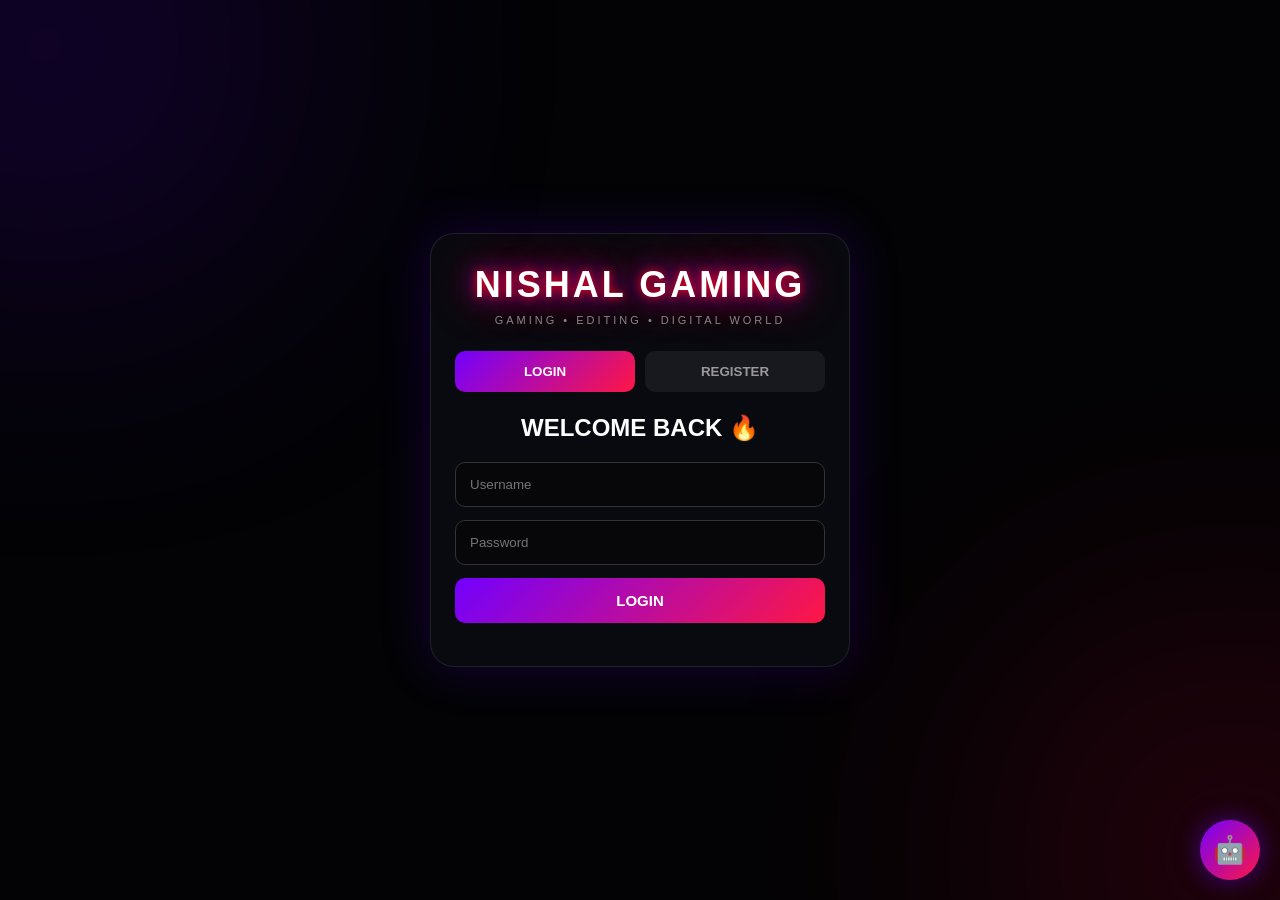
<file: index.html>
<!DOCTYPE html>
<html lang="en">
<head>
<meta charset="UTF-8">
<meta name="viewport" content="width=device-width, initial-scale=1.0">
<title>NISHAL GAMING</title>

<style>
*{
    margin:0;
    padding:0;
    box-sizing:border-box;
}

html,body{
    min-height:100%;
}

body{
    min-height:100vh;
    background:#030305;
    color:#fff;
    font-family:Arial,sans-serif;
    overflow-x:hidden;
}

/* BACKGROUND */

body::before{
    content:"";
    position:fixed;
    width:450px;
    height:450px;
    left:-180px;
    top:-180px;
    border-radius:50%;
    background:#6500ff;
    filter:blur(140px);
    opacity:.22;
    z-index:-2;
    animation:purpleGlow 7s infinite alternate;
}

body::after{
    content:"";
    position:fixed;
    width:450px;
    height:450px;
    right:-180px;
    bottom:-180px;
    border-radius:50%;
    background:#ff003c;
    filter:blur(140px);
    opacity:.18;
    z-index:-2;
    animation:redGlow 8s infinite alternate;
}

@keyframes purpleGlow{
    to{transform:translate(160px,120px);}
}

@keyframes redGlow{
    to{transform:translate(-150px,-120px);}
}

/* SNOW */

.snow{
    position:fixed;
    top:-30px;
    color:white;
    pointer-events:none;
    z-index:50;
    animation:snowFall linear infinite;
}

@keyframes snowFall{
    from{
        transform:translateY(-30px) rotate(0deg);
        opacity:0;
    }

    10%{
        opacity:1;
    }

    to{
        transform:translateY(110vh) rotate(360deg);
        opacity:.15;
    }
}

/* AUTH */

#auth{
    min-height:100vh;
    display:flex;
    align-items:center;
    justify-content:center;
    padding:20px;
}

.authBox{
    width:100%;
    max-width:420px;
    padding:30px 24px;
    background:rgba(10,10,17,.94);
    border:1px solid #ffffff18;
    border-radius:24px;
    box-shadow:0 0 50px #6500ff35;
}

.logo{
    text-align:center;
    font-size:36px;
    font-weight:900;
    letter-spacing:3px;
    text-shadow:
        0 0 10px red,
        0 0 25px #7200ff,
        0 0 45px red;
}

.subtitle{
    text-align:center;
    margin:8px 0 25px;
    color:#888;
    font-size:11px;
    letter-spacing:3px;
}

.tabs{
    display:flex;
    gap:10px;
    margin-bottom:22px;
}

.tab{
    flex:1;
    padding:13px;
    border:0;
    border-radius:10px;
    background:#18181f;
    color:#999;
    font-weight:bold;
    cursor:pointer;
}

.tab.active{
    background:linear-gradient(135deg,#7200ff,#ff1744);
    color:white;
}

.form{
    display:none;
}

.form.active{
    display:block;
}

.form h2{
    text-align:center;
    margin-bottom:20px;
}

input{
    width:100%;
    padding:14px;
    margin-bottom:13px;
    border-radius:10px;
    border:1px solid #333;
    background:#07070a;
    color:white;
    outline:none;
}

input:focus{
    border-color:#7200ff;
}

.mainBtn{
    width:100%;
    padding:14px;
    border:0;
    border-radius:10px;
    background:linear-gradient(135deg,#7200ff,#ff1744);
    color:white;
    font-weight:bold;
    font-size:15px;
    cursor:pointer;
}

.message{
    text-align:center;
    color:#aaa;
    margin-top:13px;
    font-size:13px;
}

/* DASHBOARD */

#dashboard{
    display:none;
    min-height:100vh;
}

.navbar{
    padding:17px 5%;
    display:flex;
    justify-content:space-between;
    align-items:center;
    position:sticky;
    top:0;
    z-index:20;
    background:rgba(5,5,9,.88);
    border-bottom:1px solid #ffffff12;
    backdrop-filter:blur(15px);
}

.navLogo{
    font-weight:900;
    font-size:21px;
    text-shadow:0 0 15px red;
}

.logout{
    padding:9px 17px;
    border-radius:9px;
    border:1px solid #444;
    background:#111;
    color:white;
    cursor:pointer;
}

.content{
    width:100%;
    max-width:1200px;
    margin:auto;
    padding:30px 20px;
}

/* HERO */

.hero{
    position:relative;
    overflow:hidden;
    padding:35px;
    border-radius:25px;
    background:
        linear-gradient(120deg,#6500ff35,#ff003c18),
        rgba(10,10,17,.92);
    border:1px solid #ffffff14;
    box-shadow:0 0 40px #6500ff25;
}

.hero small{
    color:#a888ff;
    letter-spacing:2px;
}

.hero h1{
    margin:10px 0;
    font-size:clamp(32px,7vw,60px);
}

.hero p{
    max-width:650px;
    color:#aaa;
    line-height:1.7;
}

.premium{
    display:inline-block;
    margin-top:20px;
    padding:11px 20px;
    border-radius:30px;
    background:linear-gradient(135deg,#ffd700,#ff7b00);
    color:#111;
    font-weight:900;
}

/* GAMER */

.gamer{
    position:absolute;
    right:7%;
    bottom:10px;
    font-size:85px;
    animation:dance .8s infinite alternate;
}

@keyframes dance{
    from{
        transform:rotate(-8deg) translateY(0);
    }

    to{
        transform:rotate(8deg) translateY(-15px);
    }
}

/* STATS */

.stats{
    display:grid;
    grid-template-columns:repeat(4,1fr);
    gap:15px;
    margin-top:22px;
}

.stat{
    padding:22px;
    border-radius:18px;
    background:rgba(10,10,17,.9);
    border:1px solid #ffffff12;
}

.statIcon{
    font-size:28px;
}

.stat h3{
    margin:8px 0 5px;
}

.stat p{
    color:#888;
    font-size:13px;
}

/* GAMING HUB */

.title{
    margin:30px 0 15px;
}

.menu{
    display:grid;
    grid-template-columns:repeat(3,1fr);
    gap:15px;
}

.card{
    padding:25px;
    border-radius:18px;
    background:linear-gradient(145deg,#11111a,#08080d);
    border:1px solid #ffffff12;
    transition:.25s;
}

.card:hover{
    transform:translateY(-5px);
    border-color:#7200ff;
    box-shadow:0 0 25px #7200ff30;
}

.card span{
    font-size:32px;
}

.card h3{
    margin:12px 0 7px;
}

.card p{
    color:#888;
    font-size:13px;
    line-height:1.5;
}

/* NEW BUTTONS */

.siteBtn{
    display:inline-block;
    margin-top:14px;
    margin-right:6px;
    padding:10px 14px;
    border:0;
    border-radius:9px;
    background:linear-gradient(135deg,#7200ff,#ff1744);
    color:#fff;
    text-decoration:none;
    font-size:12px;
    font-weight:bold;
    cursor:pointer;
}

.siteBtn:hover{
    transform:translateY(-2px);
    box-shadow:0 0 15px #7200ff55;
}

footer{
    padding:30px;
    text-align:center;
    color:#555;
    font-size:12px;
}

/* MOBILE */

@media(max-width:800px){

    .stats{
        grid-template-columns:repeat(2,1fr);
    }

    .menu{
        grid-template-columns:1fr 1fr;
    }

    .gamer{
        opacity:.3;
    }
}

@media(max-width:500px){

    .logo{
        font-size:29px;
    }

    .hero{
        padding:25px 20px;
    }

    .gamer{
        font-size:60px;
    }

    .menu{
        grid-template-columns:1fr;
    }
}
</style>
</head>

<body>

<!-- SNOW -->

<div class="snow" style="left:5%;font-size:16px;animation-duration:7s;">❄</div>
<div class="snow" style="left:15%;font-size:12px;animation-duration:10s;">❄</div>
<div class="snow" style="left:28%;font-size:18px;animation-duration:8s;">❄</div>
<div class="snow" style="left:42%;font-size:13px;animation-duration:11s;">❄</div>
<div class="snow" style="left:55%;font-size:18px;animation-duration:9s;">❄</div>
<div class="snow" style="left:68%;font-size:14px;animation-duration:12s;">❄</div>
<div class="snow" style="left:80%;font-size:17px;animation-duration:8s;">❄</div>
<div class="snow" style="left:93%;font-size:13px;animation-duration:10s;">❄</div>

<!-- LOGIN -->

<section id="auth">

<div class="authBox">

    <div class="logo">
        NISHAL GAMING
    </div>

    <div class="subtitle">
        GAMING • EDITING • DIGITAL WORLD
    </div>

    <div class="tabs">

        <button id="loginTab"
        class="tab active"
        onclick="showLogin()">
        LOGIN
        </button>

        <button id="registerTab"
        class="tab"
        onclick="showRegister()">
        REGISTER
        </button>

    </div>

    <div id="loginForm" class="form active">

        <h2>WELCOME BACK 🔥</h2>

        <input
        id="loginUsername"
        type="text"
        placeholder="Username">

        <input
        id="loginPassword"
        type="password"
        placeholder="Password">

        <button
        class="mainBtn"
        onclick="login()">
        LOGIN
        </button>

        <div
        id="loginMessage"
        class="message">
        </div>

    </div>

    <div id="registerForm" class="form">

        <h2>CREATE ACCOUNT</h2>

        <input
        id="registerUsername"
        type="text"
        placeholder="Username">

        <input
        id="registerEmail"
        type="email"
        placeholder="Email">

        <input
        id="registerPassword"
        type="password"
        placeholder="Password">

        <button
        class="mainBtn"
        onclick="register()">
        REGISTER
        </button>

        <div
        id="registerMessage"
        class="message">
        </div>

    </div>

</div>

</section>

<!-- DASHBOARD -->

<section id="dashboard">

<nav class="navbar">

    <div class="navLogo">
        NISHAL GAMING
    </div>

    <button
    class="logout"
    onclick="logout()">
        LOGOUT
    </button>

</nav>

<div class="content">

    <div class="hero">

        <small>
            OFFICIAL GAMING DASHBOARD
        </small>

        <h1>
            WELCOME,
            <span id="welcomeUser">GAMER</span>
            🔥
        </h1>

        <p>
            Welcome to NISHAL GAMING.
            Enter the gaming world and explore
            our premium digital experience.
        </p>

        <div class="premium">
            💎 PREMIUM MEMBER
        </div>

        <div class="gamer">
            🕺🎮
        </div>

    </div>

    <div class="stats">

        <div class="stat">
            <div class="statIcon">🎮</div>
            <h3>GAMING</h3>
            <p>READY TO PLAY</p>
        </div>

        <div class="stat">
            <div class="statIcon">⚡</div>
            <h3>STATUS</h3>
            <p>ONLINE</p>
        </div>

        <div class="stat">
            <div class="statIcon">🏆</div>
            <h3>LEVEL</h3>
            <p>PRO GAMER</p>
        </div>

        <div class="stat">
            <div class="statIcon">💎</div>
            <h3>MEMBERSHIP</h3>
            <p>PREMIUM</p>
        </div>

    </div>

    <h2 class="title">
        🎮 GAMING HUB
    </h2>

    <div class="menu">

        <!-- GAMES -->

        <div class="card">

            <span>🎮</span>

            <h3>GAMES</h3>

            <p>
                Play online games.
            </p>

            <a
            class="siteBtn"
            href="https://poki.com/"
            target="_blank"
            rel="noopener">
                POKI →
            </a>

            <a
            class="siteBtn"
            href="https://www.crazygames.com/"
            target="_blank"
            rel="noopener">
                CRAZYGAMES →
            </a>

        </div>
        <!-- TOPUP STORE -->

<div class="card">

    <span>💎</span>

    <h3>TOPUP STORE</h3>

    <p>
        Gaming top-up services
        and special offers.
    </p>

    <a
        class="siteBtn"
        href="topup.html"
        target="_blank"
        rel="noopener">
        OPEN STORE →
    </a>

</div>
        <!-- ACHIEVEMENTS -->

        <div class="card">

            <span>🏆</span>

            <h3>ACHIEVEMENTS</h3>

            <p>
                Track your achievements.
            </p>

        </div>

        <!-- EDITING -->

        <div class="card">

            <span>🎨</span>

            <h3>EDITING</h3>

            <p>
                Creative editing section.
            </p>

        </div>

        <!-- PROFILE -->

        <div class="card">

            <span>👤</span>

            <h3>PROFILE</h3>

            <p>
                Your gaming profile.
            </p>

        </div>

        <!-- PREMIUM -->

        <div class="card">

            <span>💎</span>

            <h3>PREMIUM</h3>

            <p>
                Premium gaming features.
            </p>

        </div>

        <!-- WHATSAPP -->

        <div class="card">

            <span>💬</span>

            <h3>WHATSAPP</h3>

            <p>
                Chat with NISHAL GAMING.
            </p>

            <button
            class="siteBtn"
            onclick="openWhatsApp()">
                OPEN WHATSAPP →
            </button>

        </div>

    </div>

</div>

<footer>
    © 2026 NISHAL GAMING • ALL RIGHTS RESERVED
</footer>

</section>

<script>

/* LOGIN TAB */

function showLogin(){

    document.getElementById("loginForm")
    .classList.add("active");

    document.getElementById("registerForm")
    .classList.remove("active");

    document.getElementById("loginTab")
    .classList.add("active");

    document.getElementById("registerTab")
    .classList.remove("active");
}


/* REGISTER TAB */

function showRegister(){

    document.getElementById("registerForm")
    .classList.add("active");

    document.getElementById("loginForm")
    .classList.remove("active");

    document.getElementById("registerTab")
    .classList.add("active");

    document.getElementById("loginTab")
    .classList.remove("active");
}


/* REGISTER */

function register(){

    let username =
    document.getElementById("registerUsername")
    .value.trim();

    let email =
    document.getElementById("registerEmail")
    .value.trim();

    let password =
    document.getElementById("registerPassword")
    .value;

    if(
        username === "" ||
        email === "" ||
        password === ""
    ){

        document.getElementById("registerMessage")
        .innerText =
        "PLEASE FILL ALL FIELDS.";

        return;
    }

    localStorage.setItem(
        "NG_USERNAME",
        username
    );

    localStorage.setItem(
        "NG_EMAIL",
        email
    );

    localStorage.setItem(
        "NG_PASSWORD",
        password
    );

    document.getElementById("registerMessage")
    .innerText =
    "ACCOUNT CREATED SUCCESSFULLY 🔥";

    setTimeout(function(){

        showLogin();

    },1000);
}


/* LOGIN */

function login(){

    let username =
    document.getElementById("loginUsername")
    .value.trim();

    let password =
    document.getElementById("loginPassword")
    .value;

    let savedUsername =
    localStorage.getItem("NG_USERNAME");

    let savedPassword =
    localStorage.getItem("NG_PASSWORD");

    if(
        username === savedUsername &&
        password === savedPassword
    ){

        document.getElementById("auth")
        .style.display = "none";

        document.getElementById("dashboard")
        .style.display = "block";

        document.getElementById("welcomeUser")
        .innerText = username;

        window.scrollTo(0,0);

    }else{

        document.getElementById("loginMessage")
        .innerText =
        "INVALID USERNAME OR PASSWORD.";
    }
}


/* LOGOUT */

function logout(){

    document.getElementById("dashboard")
    .style.display = "none";

    document.getElementById("auth")
    .style.display = "flex";
}


/* WHATSAPP */

function openWhatsApp(){

    const phone = "94772918072";

    const message =
        "Hello NISHAL GAMING! I came from your website.";

    const url =
        "https://wa.me/" +
        phone +
        "?text=" +
        encodeURIComponent(message);

    window.open(
        url,
        "_blank"
    );
}

</script>
<!-- NISHAL AI ASSISTANT -->

<style>
.aiButton{
    position:fixed;
    right:20px;
    bottom:20px;
    width:60px;
    height:60px;
    border:0;
    border-radius:50%;
    background:linear-gradient(135deg,#7200ff,#ff1744);
    color:white;
    font-size:27px;
    cursor:pointer;
    z-index:9999;
    box-shadow:0 0 25px #7200ff80;
}

.aiBox{
    display:none;
    position:fixed;
    right:20px;
    bottom:90px;
    width:320px;
    max-width:calc(100vw - 40px);
    background:#0b0b12;
    border:1px solid #ffffff20;
    border-radius:20px;
    overflow:hidden;
    z-index:10000;
    box-shadow:0 0 40px #7200ff55;
}

.aiHeader{
    padding:15px;
    background:linear-gradient(135deg,#7200ff,#ff1744);
    display:flex;
    justify-content:space-between;
    align-items:center;
    font-weight:bold;
}

.aiClose{
    border:0;
    background:none;
    color:white;
    font-size:22px;
}

.aiMessages{
    height:250px;
    overflow-y:auto;
    padding:12px;
}

.aiMessage{
    padding:10px;
    margin-bottom:9px;
    border-radius:12px;
    font-size:13px;
}

.aiBot{
    background:#18181f;
}

.aiUser{
    background:#6500ff;
    text-align:right;
}

.aiInput{
    display:flex;
    gap:6px;
    padding:10px;
    border-top:1px solid #ffffff15;
}

.aiInput input{
    flex:1;
    margin:0;
    padding:10px;
}

.aiSend{
    width:45px;
    border:0;
    border-radius:9px;
    background:#7200ff;
    color:white;
}
</style>

<button class="aiButton" onclick="toggleAI()">🤖</button>

<div id="aiBox" class="aiBox">

    <div class="aiHeader">
        <span>🤖 NISHAL AI</span>

        <button
            class="aiClose"
            onclick="toggleAI()">
            ×
        </button>
    </div>

    <div id="aiMessages" class="aiMessages">

        <div class="aiMessage aiBot">
            👋 Hi Gamer!<br>
            Welcome to NISHAL GAMING.<br>
            How can I help you?
        </div>

    </div>

    <div class="aiInput">

        <input
            id="aiInput"
            type="text"
            placeholder="Ask NISHAL AI..."
            onkeydown="if(event.key==='Enter')sendAI()">

        <button
            class="aiSend"
            onclick="sendAI()">
            ➤
        </button>

    </div>

</div>

<script>

function toggleAI(){

    const box =
        document.getElementById("aiBox");

    box.style.display =
        box.style.display === "block"
        ? "none"
        : "block";
}


function sendAI(){

    const input =
        document.getElementById("aiInput");

    const messages =
        document.getElementById("aiMessages");

    const text =
        input.value.trim();

    if(!text) return;

    messages.innerHTML +=
        `<div class="aiMessage aiUser">
            ${text}
        </div>`;

    let reply =
        "🚀 Thanks for your message!";


    const q =
        text.toLowerCase();


    if(q.includes("hello") || q.includes("hi")){

        reply =
        "👋 Hello Gamer! Welcome to NISHAL GAMING! 🎮";

    }else if(
        q.includes("topup") ||
        q.includes("top up")
    ){

        reply =
        "💎 TOPUP STORE is currently COMING SOON!";

    }else if(q.includes("poki")){

        reply =
        "🎮 You can find POKI in the Gaming section.";

    }else if(
        q.includes("crazy") ||
        q.includes("games")
    ){

        reply =
        "🔥 CRAZYGAMES is available in the Gaming section.";

    }else if(q.includes("contact")){

        reply =
        "💬 You can contact NISHAL GAMING through WhatsApp.";

    }else{

        reply =
        "🤖 I'm NISHAL AI. Try asking about Top-Up, Games, POKI or Contact.";

    }


    setTimeout(function(){

        messages.innerHTML +=
            `<div class="aiMessage aiBot">
                ${reply}
            </div>`;

        messages.scrollTop =
            messages.scrollHeight;

    },500);

    input.value="";
}

</script>
</body>
  </html>
</file>
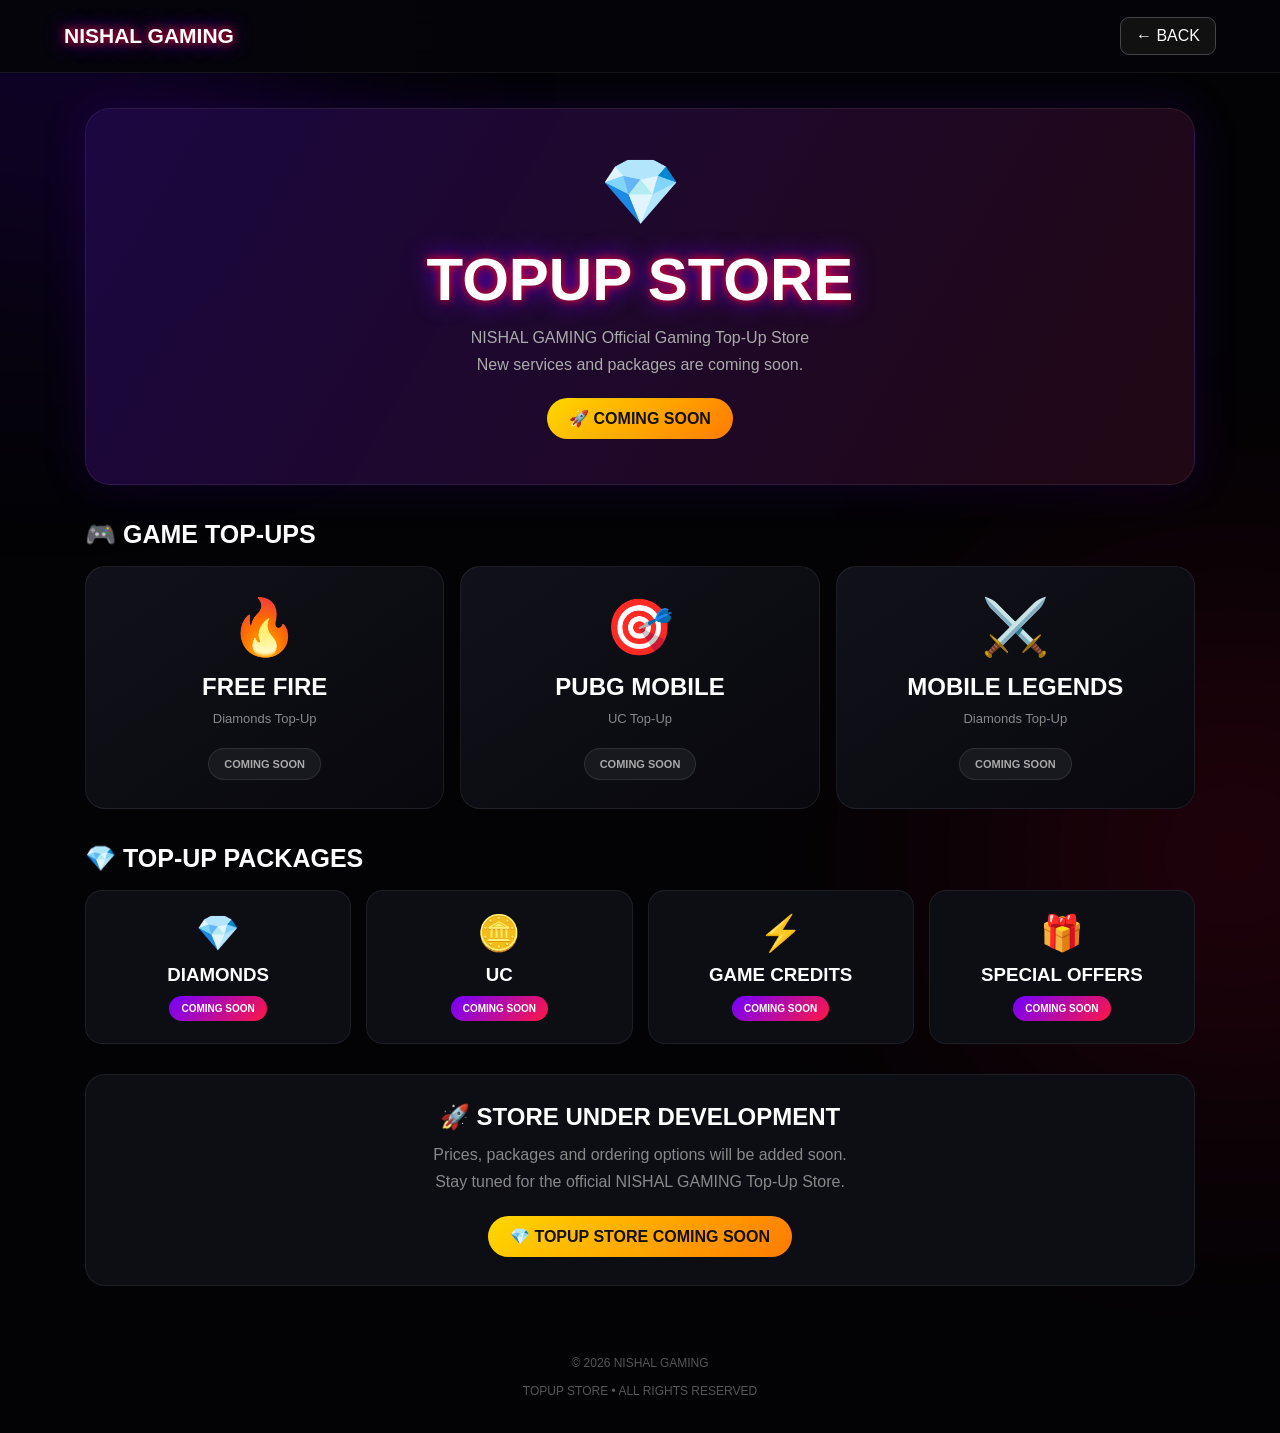
<file: topup.html>
<!DOCTYPE html>
<html lang="en">
<head>
<meta charset="UTF-8">
<meta name="viewport" content="width=device-width, initial-scale=1.0">
<title>NISHAL GAMING TOPUP</title>

<style>
*{
    margin:0;
    padding:0;
    box-sizing:border-box;
}

body{
    min-height:100vh;
    background:#030305;
    color:#fff;
    font-family:Arial,sans-serif;
    overflow-x:hidden;
}

/* BACKGROUND */

body::before{
    content:"";
    position:fixed;
    width:450px;
    height:450px;
    left:-180px;
    top:-180px;
    border-radius:50%;
    background:#6500ff;
    filter:blur(140px);
    opacity:.22;
    z-index:-2;
    animation:purple 7s infinite alternate;
}

body::after{
    content:"";
    position:fixed;
    width:450px;
    height:450px;
    right:-180px;
    bottom:-180px;
    border-radius:50%;
    background:#ff003c;
    filter:blur(140px);
    opacity:.18;
    z-index:-2;
    animation:red 8s infinite alternate;
}

@keyframes purple{
    to{
        transform:translate(160px,120px);
    }
}

@keyframes red{
    to{
        transform:translate(-150px,-120px);
    }
}

/* SNOW */

.snow{
    position:fixed;
    top:-30px;
    color:#fff;
    pointer-events:none;
    z-index:50;
    animation:fall linear infinite;
}

@keyframes fall{
    from{
        transform:translateY(-30px) rotate(0);
        opacity:0;
    }

    10%{
        opacity:1;
    }

    to{
        transform:translateY(110vh) rotate(360deg);
        opacity:.15;
    }
}

/* NAVBAR */

.navbar{
    position:sticky;
    top:0;
    z-index:100;

    display:flex;
    align-items:center;
    justify-content:space-between;

    padding:17px 5%;

    background:rgba(5,5,9,.9);
    border-bottom:1px solid #ffffff12;

    backdrop-filter:blur(15px);
}

.logo{
    font-size:21px;
    font-weight:900;

    text-shadow:
        0 0 10px red,
        0 0 20px #7200ff;
}

.back{
    padding:9px 15px;

    border:1px solid #444;
    border-radius:9px;

    background:#111;
    color:white;

    text-decoration:none;
}

/* MAIN */

.container{
    width:100%;
    max-width:1150px;

    margin:auto;

    padding:35px 20px;
}

/* HERO */

.hero{
    padding:45px 25px;

    text-align:center;

    border-radius:25px;

    background:
        linear-gradient(
            120deg,
            #6500ff35,
            #ff003c18
        ),
        rgba(10,10,17,.93);

    border:1px solid #ffffff14;

    box-shadow:0 0 45px #6500ff25;
}

.heroIcon{
    font-size:65px;

    animation:float 1.3s infinite alternate;
}

@keyframes float{
    to{
        transform:translateY(-12px);
    }
}

.hero h1{
    margin:15px 0 10px;

    font-size:clamp(35px,7vw,60px);

    text-shadow:
        0 0 10px red,
        0 0 25px #7200ff;
}

.hero p{
    color:#aaa;
    line-height:1.7;
}

.coming{
    display:inline-block;

    margin-top:20px;

    padding:11px 22px;

    border-radius:30px;

    background:
        linear-gradient(
            135deg,
            #ffd700,
            #ff7b00
        );

    color:#111;

    font-weight:900;
}

/* SECTION */

.title{
    margin:35px 0 17px;
    font-size:25px;
}

/* GAMES */

.games{
    display:grid;

    grid-template-columns:
        repeat(3,1fr);

    gap:16px;
}

.game{
    padding:28px 20px;

    text-align:center;

    border-radius:20px;

    background:
        linear-gradient(
            145deg,
            #11111a,
            #08080d
        );

    border:1px solid #ffffff12;

    transition:.25s;
}

.game:hover{
    transform:translateY(-6px);

    border-color:#7200ff;

    box-shadow:
        0 0 25px #7200ff35;
}

.icon{
    font-size:55px;
}

.game h2{
    margin:13px 0 8px;
}

.game p{
    color:#888;
    font-size:13px;
    line-height:1.6;
}

.badge{
    display:inline-block;

    margin-top:18px;

    padding:9px 15px;

    border-radius:20px;

    background:#18181f;

    border:1px solid #ffffff18;

    color:#aaa;

    font-size:11px;

    font-weight:bold;
}

/* PACKAGES */

.packages{
    display:grid;

    grid-template-columns:
        repeat(4,1fr);

    gap:15px;
}

.package{
    padding:22px;

    text-align:center;

    border-radius:17px;

    background:#0d0d14;

    border:1px solid #ffffff12;
}

.packageIcon{
    font-size:35px;
}

.package h3{
    margin:10px 0;
}

.package span{
    display:inline-block;

    padding:7px 12px;

    border-radius:15px;

    background:
        linear-gradient(
            135deg,
            #7200ff,
            #ff1744
        );

    font-size:10px;

    font-weight:bold;
}

/* INFO */

.info{
    margin-top:30px;

    padding:28px 20px;

    text-align:center;

    border-radius:20px;

    background:#0d0d14;

    border:1px solid #ffffff12;
}

.info h2{
    margin-bottom:10px;
}

.info p{
    color:#888;
    line-height:1.7;
}

/* FOOTER */

footer{
    padding:35px 20px;

    text-align:center;

    color:#555;

    font-size:12px;
}

/* MOBILE */

@media(max-width:800px){

    .games{
        grid-template-columns:1fr 1fr;
    }

    .packages{
        grid-template-columns:1fr 1fr;
    }
}

@media(max-width:500px){

    .games{
        grid-template-columns:1fr;
    }

    .packages{
        grid-template-columns:1fr;
    }

    .hero{
        padding:35px 18px;
    }
}
</style>
</head>

<body>

<!-- SNOW -->

<div class="snow"
style="left:5%;font-size:16px;animation-duration:7s;">❄</div>

<div class="snow"
style="left:17%;font-size:12px;animation-duration:10s;">❄</div>

<div class="snow"
style="left:30%;font-size:18px;animation-duration:8s;">❄</div>

<div class="snow"
style="left:44%;font-size:13px;animation-duration:11s;">❄</div>

<div class="snow"
style="left:58%;font-size:18px;animation-duration:9s;">❄</div>

<div class="snow"
style="left:72%;font-size:14px;animation-duration:12s;">❄</div>

<div class="snow"
style="left:86%;font-size:17px;animation-duration:8s;">❄</div>

<div class="snow"
style="left:95%;font-size:13px;animation-duration:10s;">❄</div>


<!-- NAVBAR -->

<nav class="navbar">

    <div class="logo">
        NISHAL GAMING
    </div>

    <a
    href="index.html"
    class="back">
        ← BACK
    </a>

</nav>


<main class="container">

    <!-- HERO -->

    <section class="hero">

        <div class="heroIcon">
            💎
        </div>

        <h1>
            TOPUP STORE
        </h1>

        <p>
            NISHAL GAMING Official
            Gaming Top-Up Store
            <br>
            New services and packages
            are coming soon.
        </p>

        <div class="coming">
            🚀 COMING SOON
        </div>

    </section>


    <!-- GAMES -->

    <h2 class="title">
        🎮 GAME TOP-UPS
    </h2>

    <section class="games">

        <div class="game">

            <div class="icon">
                🔥
            </div>

            <h2>
                FREE FIRE
            </h2>

            <p>
                Diamonds Top-Up
            </p>

            <div class="badge">
                COMING SOON
            </div>

        </div>


        <div class="game">

            <div class="icon">
                🎯
            </div>

            <h2>
                PUBG MOBILE
            </h2>

            <p>
                UC Top-Up
            </p>

            <div class="badge">
                COMING SOON
            </div>

        </div>


        <div class="game">

            <div class="icon">
                ⚔️
            </div>

            <h2>
                MOBILE LEGENDS
            </h2>

            <p>
                Diamonds Top-Up
            </p>

            <div class="badge">
                COMING SOON
            </div>

        </div>

    </section>


    <!-- PACKAGES -->

    <h2 class="title">
        💎 TOP-UP PACKAGES
    </h2>

    <section class="packages">

        <div class="package">

            <div class="packageIcon">
                💎
            </div>

            <h3>
                DIAMONDS
            </h3>

            <span>
                COMING SOON
            </span>

        </div>


        <div class="package">

            <div class="packageIcon">
                🪙
            </div>

            <h3>
                UC
            </h3>

            <span>
                COMING SOON
            </span>

        </div>


        <div class="package">

            <div class="packageIcon">
                ⚡
            </div>

            <h3>
                GAME CREDITS
            </h3>

            <span>
                COMING SOON
            </span>

        </div>


        <div class="package">

            <div class="packageIcon">
                🎁
            </div>

            <h3>
                SPECIAL OFFERS
            </h3>

            <span>
                COMING SOON
            </span>

        </div>

    </section>


    <!-- INFO -->

    <section class="info">

        <h2>
            🚀 STORE UNDER DEVELOPMENT
        </h2>

        <p>
            Prices, packages and ordering
            options will be added soon.
            <br>
            Stay tuned for the official
            NISHAL GAMING Top-Up Store.
        </p>

        <div class="coming">
            💎 TOPUP STORE COMING SOON
        </div>

    </section>

</main>


<footer>

    © 2026 NISHAL GAMING
    <br><br>
    TOPUP STORE • ALL RIGHTS RESERVED

</footer>

</body>
  </html>
</file>
